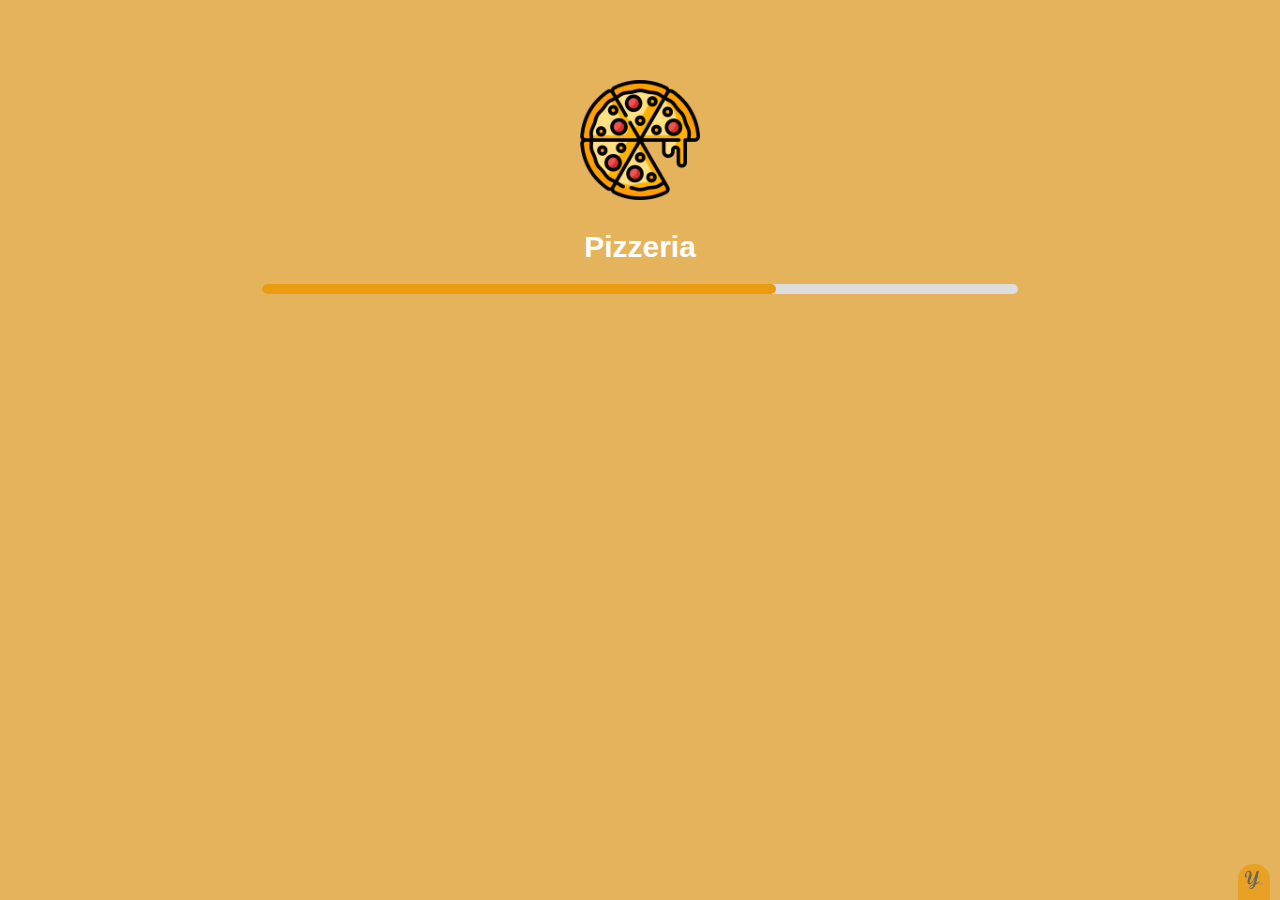
<file: index.html>
<!DOCTYPE html>
<html lang="es-MX">
<head>
	<title>Pizzeria</title>
	<meta charset="utf-8">
	<meta name="author" content="Y-TEC">
	<meta name="description" content="La plantilla ideal para promoción de alimentos de comida rapida como pizza, hotdogs, hamburguesas entre otros más.">
	<!--Propiedades facebook-->
	<meta property="og:image" content="/card_fb.png" >
	<meta property="og:description" content="La plantilla ideal para promoción de alimentos de comida rapida como pizza, hotdogs, hamburguesas entre otros más." >
	<meta property="og:title" content="Y-TEC" >
	<!--Propiedades twitter-->
	<meta name="twitter:title" content="Y-TEC">
	<meta name="twitter:image" content="/card_tw.png">
	<meta name="twitter:description" content="La plantilla ideal para promoción de alimentos de comida rapida como pizza, hotdogs, hamburguesas entre otros más.">
	<meta name="viewport" content="width=device-width, initial-scale=1.0">
	<link rel="shortcut icon" href="./l/css/imgs/LOGO_00.png" type="image/x-icon">
	<link rel="stylesheet" type="text/css" href="./l/css/panel.css">
</head>
<body onload="move()" oncontextmenu="return false">
	<div class="cont-princ" id="cont-princ">
		<header class="header-princ">
		
		</header>
		<main class="main-princ">
			<div class="cont-inicio">
				<img loading="lazy" src="./l/css/imgs/LOGO_00.png" alt="Logo" width="120px">
			</div>
			<center><h4 class="h4-princ">Pizzeria</h4></center>
			<div id="myProgress">
  				<div id="myBar"></div>
			</div>
		</main>
		<footer class="footer-princ">
		
		</footer>
		<div class="marca-agua" id="marca-agua">
			<a href="https://y-tec09.github.io/ykk/" target="__blank">
				<img loading="lazy" src="./u/css/imgs/logo.png" alt="logo-compañia" width="20px">
			</a>
		</div>
	</div>
	<script type="text/javascript" src="./l/js/progress-bar.js"></script>
</body>
</html>
</file>
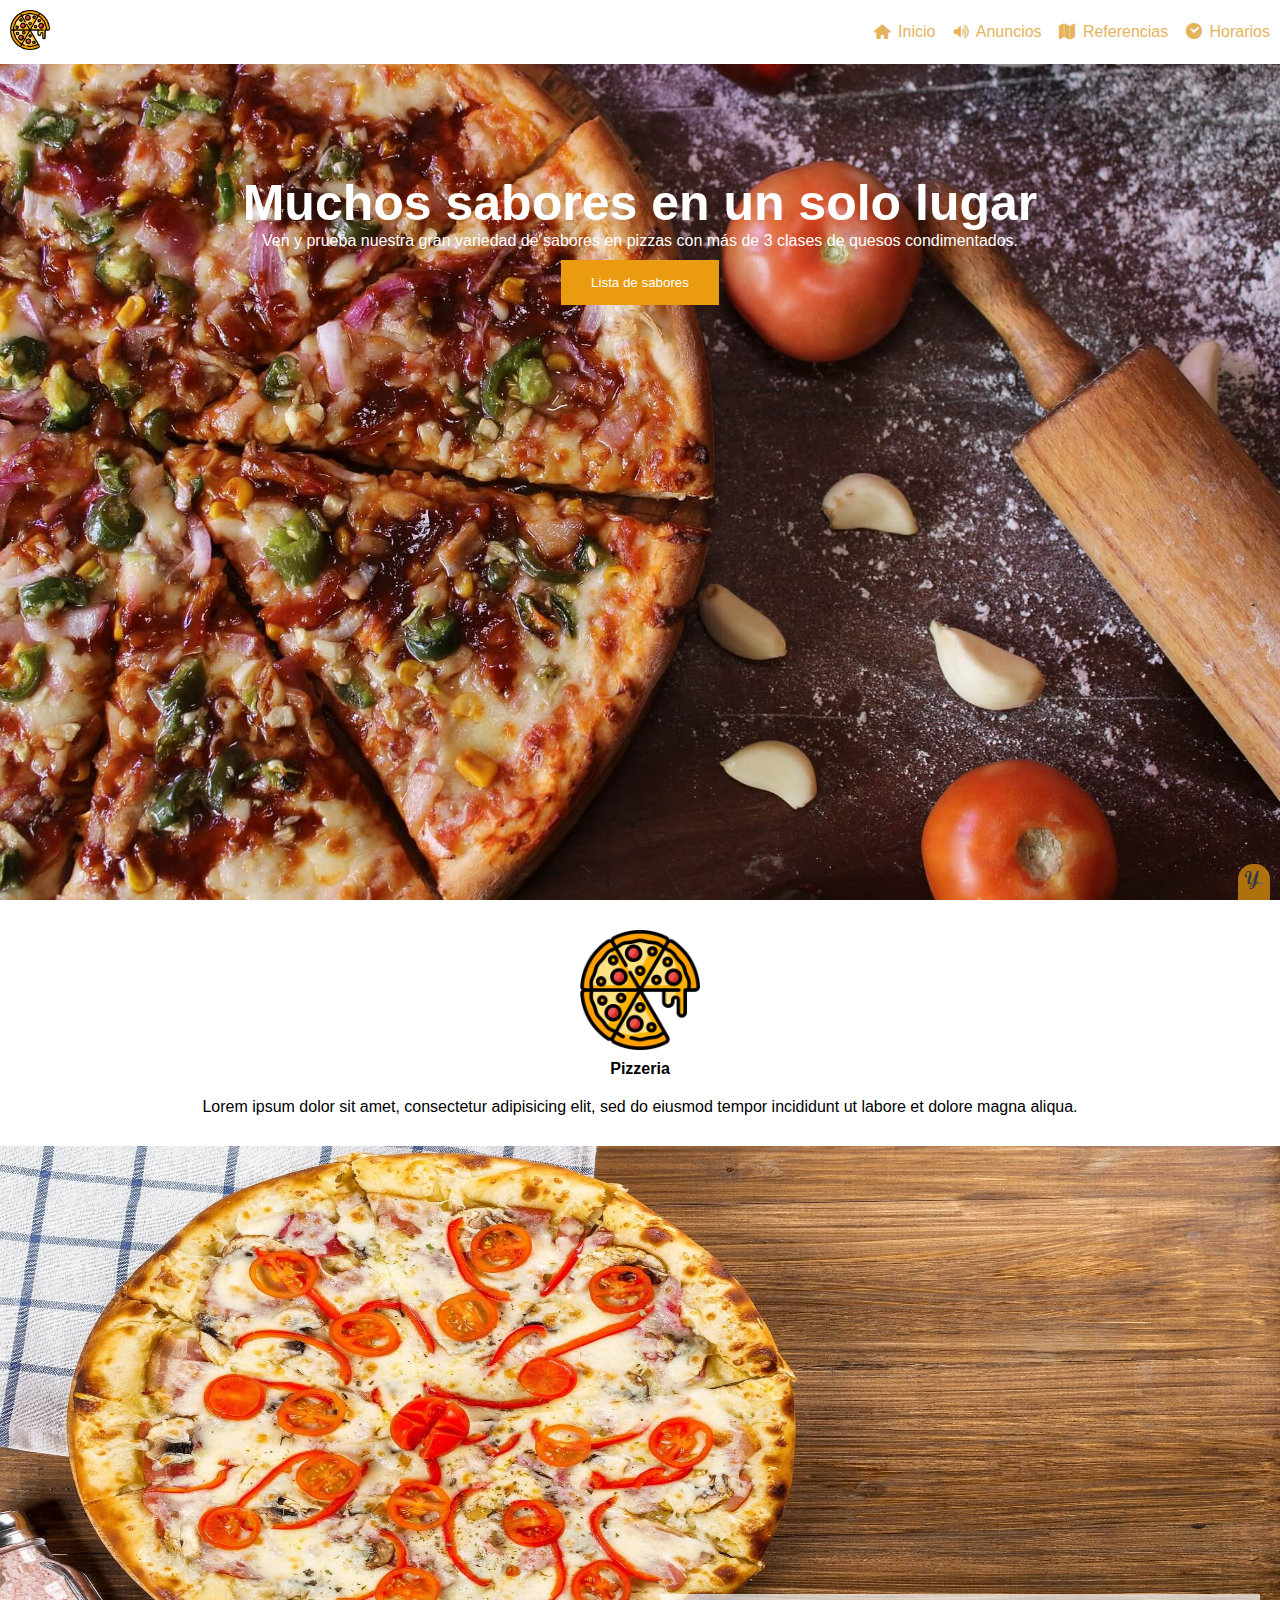
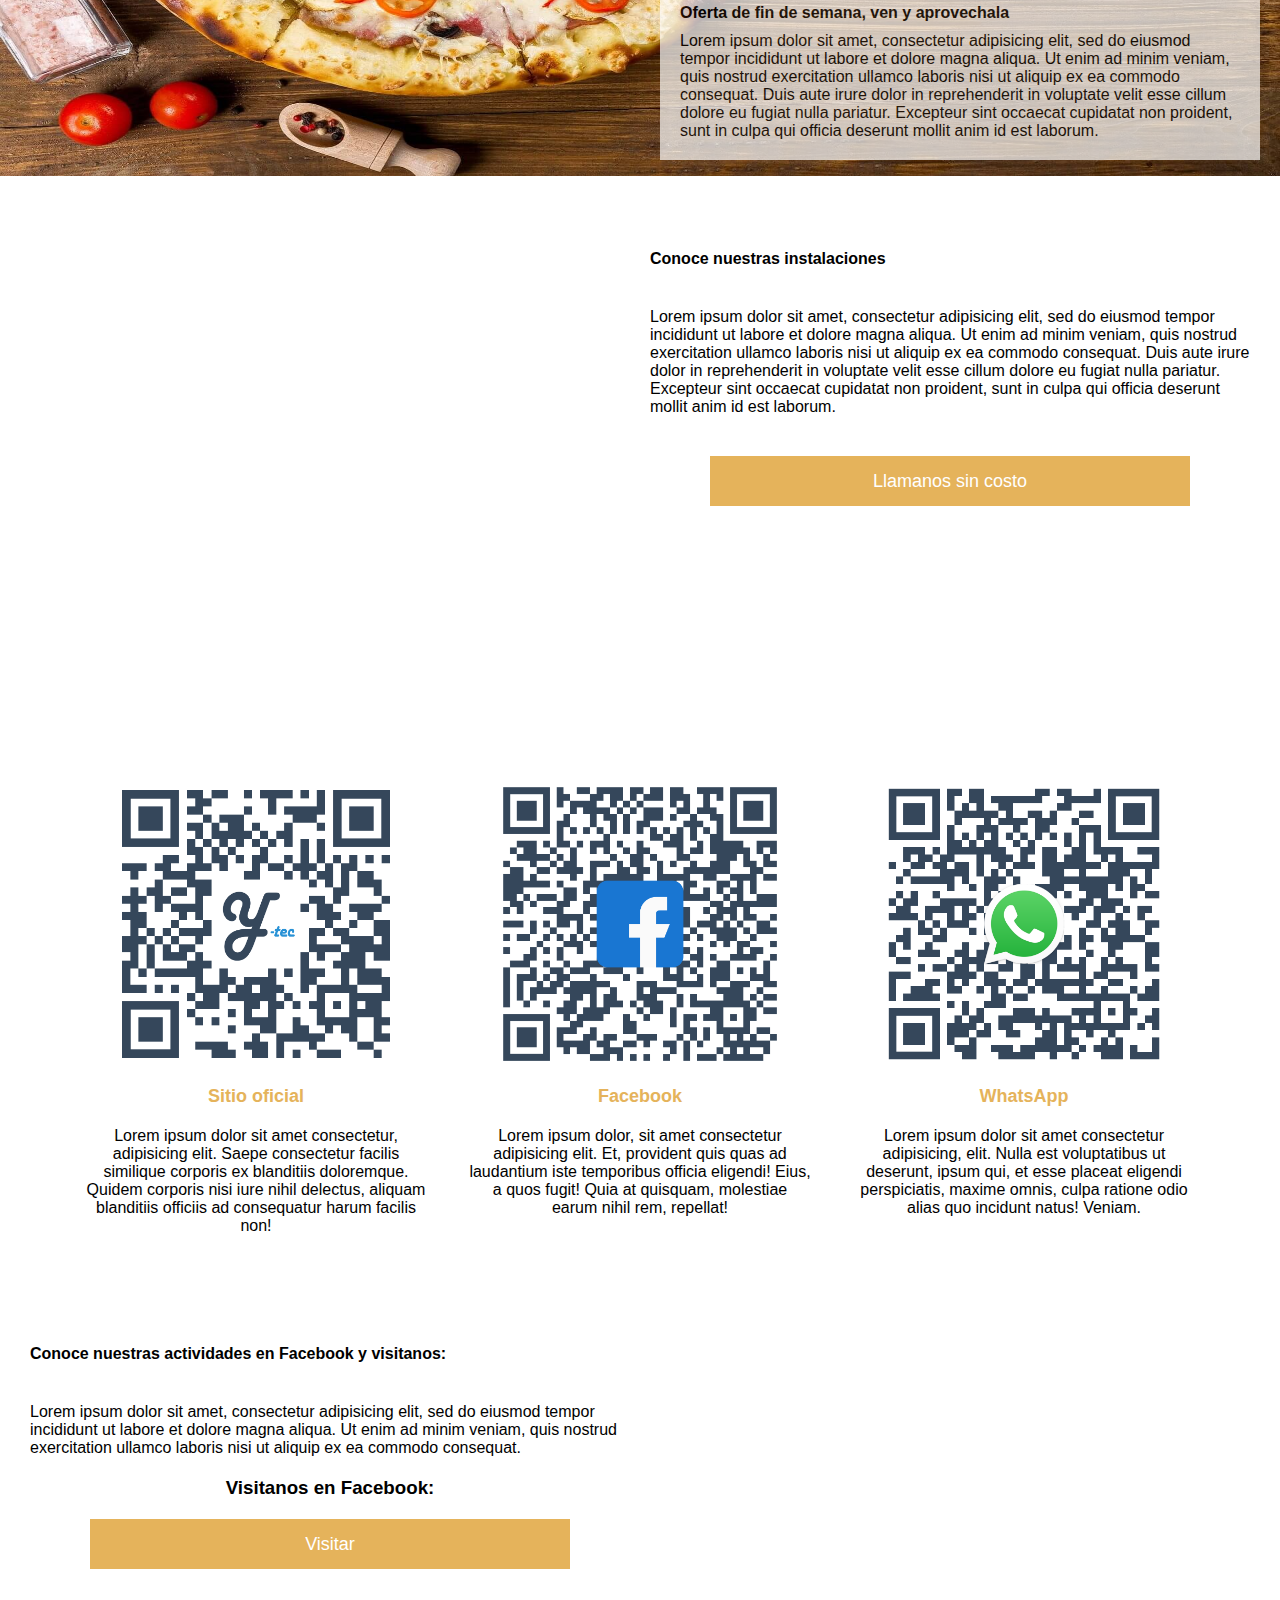
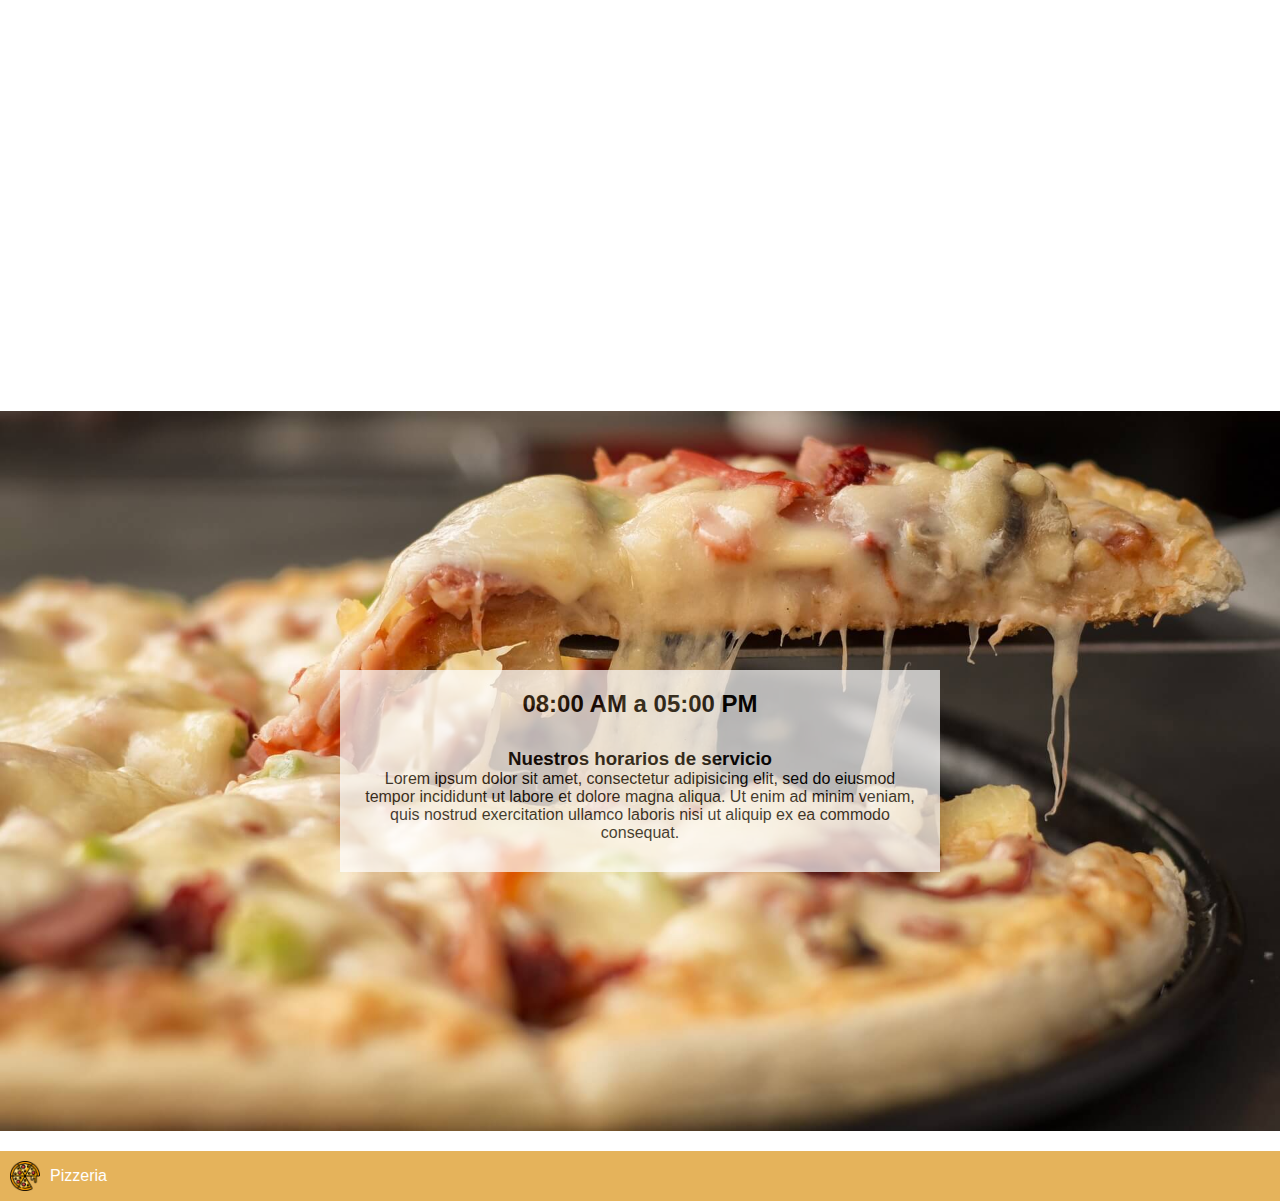
<file: h/index.html>
<!DOCTYPE html>
<html lang="es-MX">
<head>
	<title>Pizzeria</title>
	<meta charset="utf-8">
	<meta name="author" content="Y-TEC">
	<meta name="description" content="La plantilla ideal para promoción de alimentos de comida rapida como pizza, hotdogs, hamburguesas entre otros más.">
	<!--Propiedades facebook-->
	<meta property="og:image" content="/card_fb.png" >
	<meta property="og:description" content="La plantilla ideal para promoción de alimentos de comida rapida como pizza, hotdogs, hamburguesas entre otros más.">
	<meta property="og:title" content="Y-TEC">
	<!--Propiedades twitter-->
	<meta name="twitter:title" content="Y-TEC">
	<meta name="twitter:image" content="/card_tw.png">
	<meta name="twitter:description" content="La plantilla ideal para promoción de alimentos de comida rapida como pizza, hotdogs, hamburguesas entre otros más.">
	<meta name="viewport" content="width=device-width, initial-scale=1.0">
	<link rel="shortcut icon" href="../l/css/imgs/LOGO_00.png" type="image/x-icon">
	<link rel="stylesheet" type="text/css" href="../l/css/panel.css">
</head>
<body oncontextmenu="return false">
	<div class="cont-sec" id="cont-sec">
		<header class="header" id="header">
			<section class="cont-menu">
				<div class="div-m-elements-logo" id="">
					<a href="index.html"><img src="../l/css/imgs/LOGO_00.png" width="40px" height="40px"></a>
				</div>
				<nav>
      				<input type="checkbox" id="check">
      				<label for="check" class="checkbtn">
        				<!-- <img src="../l/css/imgs/menu.png" alt="menú" width="40px"> -->
        				<span class="icon-menu"></span>
      				</label>
      				<ul>
        				<li><a class="active" href="#inicio"><span class="icon-home"></span> Inicio</a></li>
        				<li><a href="#anuncios"><span class="icon-volume-up"></span> Anuncios</a></li>
        				<li><a href="#referencias"><span class="icon-map"></span> Referencias</a></li>
        				<li><a href="#horarios"><span class="icon-clock-circled"></span> Horarios</a></li>
      				</ul>
    			</nav>
			</section>
			<div class="hero-text">
    			<h1 style="font-size:50px">Muchos sabores en un solo lugar</h1>
    			<p>Ven y prueba nuestra gran variedad de sabores en pizzas con más de 3 clases de quesos condimentados.</p>
    			<a href="#anuncios"><button>Lista de sabores</button></a>
  			</div>
		</header>
		<main class="main" id="main">
			<div class="inicio" id="inicio">
				<div class="cont-inicio">
					<img loading="lazy" src="../l/css/imgs/LOGO_00.png" alt="Logo">
				</div>
				<center>
					<h4>Pizzeria</h4>
					<p style="padding: 10px;">Lorem ipsum dolor sit amet, consectetur adipisicing elit, sed do eiusmod
					tempor incididunt ut labore et dolore magna aliqua.</p>
				</center>
			</div>

			<div class="anuncios" id="anuncios">
  				<img loading="lazy" src="../l/css/imgs/ANUNC_00.jpg" alt="Anuncio">
  				<div class="bloque-texto">
    				<h4>Oferta de fin de semana, ven y aprovechala</h4>
    				<article>Lorem ipsum dolor sit amet, consectetur adipisicing elit, sed do eiusmod
    				tempor incididunt ut labore et dolore magna aliqua. Ut enim ad minim veniam,
    				quis nostrud exercitation ullamco laboris nisi ut aliquip ex ea commodo
    				consequat. Duis aute irure dolor in reprehenderit in voluptate velit esse
    				cillum dolore eu fugiat nulla pariatur. Excepteur sint occaecat cupidatat non
    				proident, sunt in culpa qui officia deserunt mollit anim id est laborum.</article>
  				</div>
			</div>

			<div class="referencias" id="referencias">
				<div class="sec-mapa">
					<iframe src="https://www.google.com/maps/embed?pb=!1m18!1m12!1m3!1d7543.221117275961!2d-98.19607402717553!3d19.036874948441486!2m3!1f0!2f0!3f0!3m2!1i1024!2i768!4f13.1!3m3!1m2!1s0x85cfc0eee08bff4b%3A0x490b3db638ded79c!2sBarrio%20de%20Analco%2C%20Puebla%2C%20Pue.!5e0!3m2!1ses!2smx!4v1617168603427!5m2!1ses!2smx" width="100%" height="450" style="border:0;" allowfullscreen="" loading="lazy"></iframe>
				</div>
				<div class="direccion">
					<h4>Conoce nuestras instalaciones</h4>
					<article class="descrip-referencia">
						Lorem ipsum dolor sit amet, consectetur adipisicing elit, sed do eiusmod
						tempor incididunt ut labore et dolore magna aliqua. Ut enim ad minim veniam,
						quis nostrud exercitation ullamco laboris nisi ut aliquip ex ea commodo
						consequat. Duis aute irure dolor in reprehenderit in voluptate velit esse
						cillum dolore eu fugiat nulla pariatur. Excepteur sint occaecat cupidatat non
						proident, sunt in culpa qui officia deserunt mollit anim id est laborum.
					</article>
					<div class="btn-llamada">
						<center><a href="tel:+521234567890"><button> Llamanos sin costo</button></a></center>
					</div>
				</div>
			</div>

			<div id="cont-dest" class="cont-dest">
				<section id="sec-princs" class="sec-princs">
					<a href="https://y-tec09.github.io/ykk/" target="__blank"><img loading="lazy" src="../l/css/imgs/qr-ytec.png" alt="QR-Facebook" width="300px"></a>
					<p>Sitio oficial</p>
    				<article>
    					Lorem ipsum dolor sit amet consectetur, adipisicing elit. Saepe consectetur facilis similique corporis ex blanditiis doloremque. Quidem corporis nisi iure nihil delectus, aliquam blanditiis officiis ad consequatur harum facilis non!
    				</article>
				</section>
				<section id="sec-princs" class="sec-princs">
					<a href="https://www.facebook.com/profile.php?id=100069768095811" target="__blank"><img loading="lazy" src="../l/css/imgs/qr-facebook.png" alt="QR-LinkedIn" width="300px"></a>
					<p>Facebook</p>
    				<article>
    					Lorem ipsum dolor, sit amet consectetur adipisicing elit. Et, provident quis quas ad laudantium iste temporibus officia eligendi! Eius, a quos fugit! Quia at quisquam, molestiae earum nihil rem, repellat!
    				</article>
				</section>
				<section id="sec-princs" class="sec-princs">
					<a href="https://wa.me/message/EEDSDYVIS3GVA1" target="__blank"><img loading="lazy" src="../l/css/imgs/qr-whatsapp.png" alt="QR-Whatsapp" width="300px"></a>
					<p>WhatsApp</p>
    				<article>
    					Lorem ipsum dolor sit amet consectetur adipisicing, elit. Nulla est voluptatibus ut deserunt, ipsum qui, et esse placeat eligendi perspiciatis, maxime omnis, culpa ratione odio alias quo incidunt natus! Veniam.
    				</article>
				</section>
			</div>

			<div class="referencias" id="social">
				<div class="direccion">
					<h4>Conoce nuestras actividades en Facebook y visitanos:</h4>
					<article class="descrip-referencia">
						Lorem ipsum dolor sit amet, consectetur adipisicing elit, sed do eiusmod
						tempor incididunt ut labore et dolore magna aliqua. Ut enim ad minim veniam,
						quis nostrud exercitation ullamco laboris nisi ut aliquip ex ea commodo
						consequat.
					</article>
					<div class="btn-llamada" id="btn-llamada">
						<center><h3>Visitanos en Facebook: </h3>
						<a href="https://www.facebook.com/profile.php?id=100069768095811" target="__blank"><button>Visitar</button></a></center>
					</div>
				</div>
				<div class="sec-mapa">
					<iframe src="https://www.facebook.com/plugins/post.php?href=https%3A%2F%2Fwww.facebook.com%2Fpermalink.php%3Fstory_fbid%3Dpfbid0bcG22BDUWdsYXD7xe9QmrFanj6x1joU8ZGeVPWGWWrV5k5obavVKE69UEBu6C2gJl%26id%3D100069768095811&show_text=true&width=500" width="100%" height="632" style="border:none;overflow:hidden" scrolling="no" frameborder="0" allowfullscreen="true" allow="autoplay; clipboard-write; encrypted-media; picture-in-picture; web-share"></iframe>
				</div>
			</div>

			<div class="horarios" id="horarios">
				<div class="bloque-centrado">
					<h2>08:00 AM a 05:00 PM</h2>
					<article>
						<h3>Nuestros horarios de servicio</h3>
						Lorem ipsum dolor sit amet, consectetur adipisicing elit, sed do eiusmod
						tempor incididunt ut labore et dolore magna aliqua. Ut enim ad minim veniam,
						quis nostrud exercitation ullamco laboris nisi ut aliquip ex ea commodo
						consequat.
					</article>
				</div>
			</div>
			
		</main>
		<footer class="footer" id="footer">
			<div class="info-neg">
				<img loading="lazy" src="../l/css/imgs/LOGO_00.png" alt="Logo">
				<p>Pizzeria</p>
			</div>
			<div class="marca-agua" id="marca-agua">
				<a href="https://y-tec09.github.io/ykk/" target="__blank">
					<img loading="lazy" src="../u/css/imgs/logo.png" alt="logo-compañia" width="20px">
				</a>
			</div>
		</footer>
	</div>
	<script type="text/javascript" src="../l/js/menu-responsive.js"></script>
</body>
</html>
</file>
<file: l/css/panel.css>
@import './fonts/css/fontello.css';
@import './categorias/social/qrs_block.css';

* {
	margin: 0;
	padding: 0;
	box-sizing: border-box;
	font-family: sans-serif;
}
body {
  /*background-image: url('imgs/PORT_00.jpg');*/
  margin: 0;
  min-height: 100vh;
  background-repeat: no-repeat;
  background-size: cover;
  background-position: center;
  background-attachment: fixed;
}
.cont-princ {
  width: 100%;
  height: 100vh;
  /*background-color: #ea9b0f;*/
  background-color: #e5b35b;
}
.header-princ {
  width: auto;
  height: 60px;
  padding: 10px;
}
.main-princ {
  width: auto;
  height: auto;
  padding: 10px;
}
.footer-princ {
  width: auto;
  height: 60px;
  padding: 10px;
}

/*Marca de agua*/
.marca-agua {
  position: fixed;
  right: 0;
  bottom: 0;
  width: auto;
  padding: 6px;
  margin-right: 10px;
  background-color: #ea9b0f;
  color: white;
  text-align: center;
  border-top-left-radius: 15px;
  border-top-right-radius: 15px;
  opacity: 0.7;
}
.marca-agua a {
  color: #fff;
  text-decoration: none;
}
.marca-agua a span {
  line-height: 10px;
}
/*Fin de marca*/

/*Colores de cuadro*/
.color-sec {background-color: #ea9b0f; color: #fff;}
/*Fin de colores*/

/*Elementos del inicio*/
.inicio {
  margin-top: 20px;
  margin-bottom: 20px;
}
.inicio p {
  margin-top: 10px;
}
.cont-inicio {
  padding: 10px;

  display: flex;
  align-items: center;
  justify-content: center;
}
.cont-inicio img {
  width: 120px;
}
.h4-princ {
  font-size: 30px;
  color: #fff;
  margin-top: 20px;
  margin-bottom: 20px;
}
/*Fin del inicio*/

/*Barra de progreso*/
#myProgress {
  width: 100%;
  background-color: #ddd;
  border-radius: 10px;
}

#myBar {
  width: 1%;
  height: 10px;
  border-radius: 10px;
  background-color: #ea9b0f;
}
@media screen and (min-width: 800px) {
  #myProgress {
    width: 60%;

    margin-left: 20%;
    margin-right: 20%;
  }
}
/*Fin de barra de progreso*/

.header {
  width: 100%;
  background-color: #e5b35b;

  background-image: url('imgs/PORT_00.jpg');
  margin: 0;
  min-height: 100vh;
  background-repeat: no-repeat;
  background-size: cover;
  background-position: center;
  background-attachment: fixed;
}

.footer {
  width: 100%;
  min-height: 40px;
  margin-top: 20px;
  background-color: #e5b35b;
}

/*Menú web responsivo*/
.cont-menu {
  width: auto;
  height: auto;
  background-color: #fff;
  padding: 10px;
  color: #fff;

  /*Flex*/
  display: flex;
  justify-content: space-between;
  align-items: center;
  flex-direction: row;
  flex-wrap: wrap;
}
nav{
  background: #fff;
  height: 40px;
  width: auto;
  max-width: 65%;
}
nav ul li{
  display: inline-block;
  line-height: 40px;
  /*margin: 0 5px;*/
  margin-left: 10px;
}
nav ul li a{
  color: #e5b35b;
  text-decoration: none;
}
nav ul li a:hover {
  color: #ea9b0f;
}
.checkbtn{
  font-size: 30px;
  color: #e5b35b;
  float: right;
  line-height: 50px;
  /*margin-right: 10px;*/
  cursor: pointer;
  display: none;
}
#check{
  display: none;
}
@media (min-width: 800px){
  nav ul li a{
    font-size: 16px;
  }
}
@media (max-width: 858px){
  .checkbtn{
    display: block;
  }
  ul{
    position: fixed;
    width: 60%;
    background: #fff;
    /*top: 80px;*/
    left: -100%;
    transition: all .5s;
    z-index: 99;
    padding: 10px;
  }
  nav ul li{
    display: block;
    margin-bottom: 10px;
    line-height: 30px;
  }
  nav ul li a{
    font-size: 20px;
  }
  #check:checked ~ ul{
    left: 0;
  }
}
/*Fin del menú*/

/*Elementos del hero text*/
.hero-text {
  width: 100%;
  padding: 10px;
  min-height: 300px;
  color: #fff;
  text-align: center;
  margin-top: 100px;

  display: flex;
  flex-direction: column;
  align-items: center;
}

.hero-text button {
  margin-top: 10px;
  border: none;
  outline: 0;
  display: inline-block;
  padding: 15px 30px;
  color: #fff;
  background-color: #ea9b0f;
  text-align: center;
  cursor: pointer;
}

.hero-text button:hover {
  background-color: #e5b35b;
  color: white;
}
/*Fin del hero text*/

/*Elementos del main*/
.main {
  width: 100%;
  height: auto;
  /*padding: 10px;*/
  background-color: #fff;
}
.cont-main {
  background-color: #fff;
  min-height: 100px;
}
@media screen and (min-width: 800px) {
  .main {
    width: 100%;
  }
}
/*Fin del main*/

/*Elementos de anuncios*/
.anuncios {
  width: 100%;
  position: relative;
  font-family: Arial;
}
.anuncios img {
  width: 100%;
  height: 100px;
  margin: 0;
  min-height: 60vh;
  background-repeat: no-repeat;
  background-size: cover;
  background-position: center;
}

.bloque-texto {
  width: 300px;
  max-height: 200px;
  padding: 10px;
  position: absolute;
  bottom: 20px;
  right: 20px;
  /*background-color: #ea9b0f;*/
  background-color: #fff;
  color: #000;
  padding-left: 20px;
  padding-right: 20px;
  opacity: 0.7;
  overflow-y: scroll;
}

@media screen and (min-width: 800px) {
  .anuncios img {
    min-height: 70vh;
  }
  .bloque-texto {
    width: 600px;
    max-height: 600px;
  }
  .bloque-texto article {
    margin-top: 10px;
    margin-bottom: 10px;
  }
}
/*Fin de elementos de anuncios*/

/*Elementos de referencias*/
.referencias {
  width: 100%;
  height: auto;
  margin-top: 20px;
  margin-bottom: 20px;
  padding: 20px;

  /*Flex*/
  display: flex;
  flex-direction: column;
}
.sec-mapa, .direccion {
  width: 100%;
  height: auto;
  padding: 10px;
}
.direccion h4, .direccion article {
  padding-top: 20px;
  padding-bottom: 20px;
}
.btn-llamada button {
  width: 80%;
  height: 50px;
  background-color: #e5b35b;
  color: #fff;
  border: none;
  font-size: 18px;
  cursor: pointer;
  margin-top: 20px;
}
.btn-llamada button:hover {
  border: solid 1px #e5b35b;
  background-color: #fff;
  color: #e5b35b;
}
@media screen and (min-width: 800px) {
  .referencias {
    /*max-height: 500px;*/
    max-height: auto;

    /*Flex*/
    flex-direction: row;
  }
  .sec-mapa, .direccion {
    width: 50%;
  }
}
/*Fin de las referencias*/

/*Elementos de horarios*/
.horarios {
  width: 100%;
  height: auto;

  background-image: url('imgs/HOR_00.jpg');
  margin: 0;
  min-height: 80vh;
  background-repeat: no-repeat;
  background-size: cover;
  background-position: center;
  font-family: Arial;

  /*Flex*/
  display: flex;
  justify-content: center;
  align-items: center;
}

.bloque-centrado {
  width: 300px;
  height: auto;
  /*max-height: 250px;*/
  padding: 10px;
  background-color: #fff;
  color: #000;
  padding-left: 20px;
  padding-right: 20px;
  opacity: 0.7;
  text-align: center;
}
.bloque-centrado h2, .bloque-centrado article {
  padding-top: 10px;
  padding-bottom: 10px;
}

@media screen and (min-width: 800px) {
  .horarios img {
    min-height: 70vh;
  }
  .bloque-centrado {
    width: 600px;
    max-height: 600px;
  }
  .bloque-centrado article {
    margin-top: 10px;
    margin-bottom: 10px;
  }
}
/*Fin de elementos de horarios*/

/*Info footer*/
.info-neg {
  padding: 10px;
  color: #fff;

  display: flex;
}
.info-neg img {
  width: 30px;
}
.info-neg p {
  line-height: 30px;
  margin-left: 10px;
}
/*Fin de info*/
</file>
